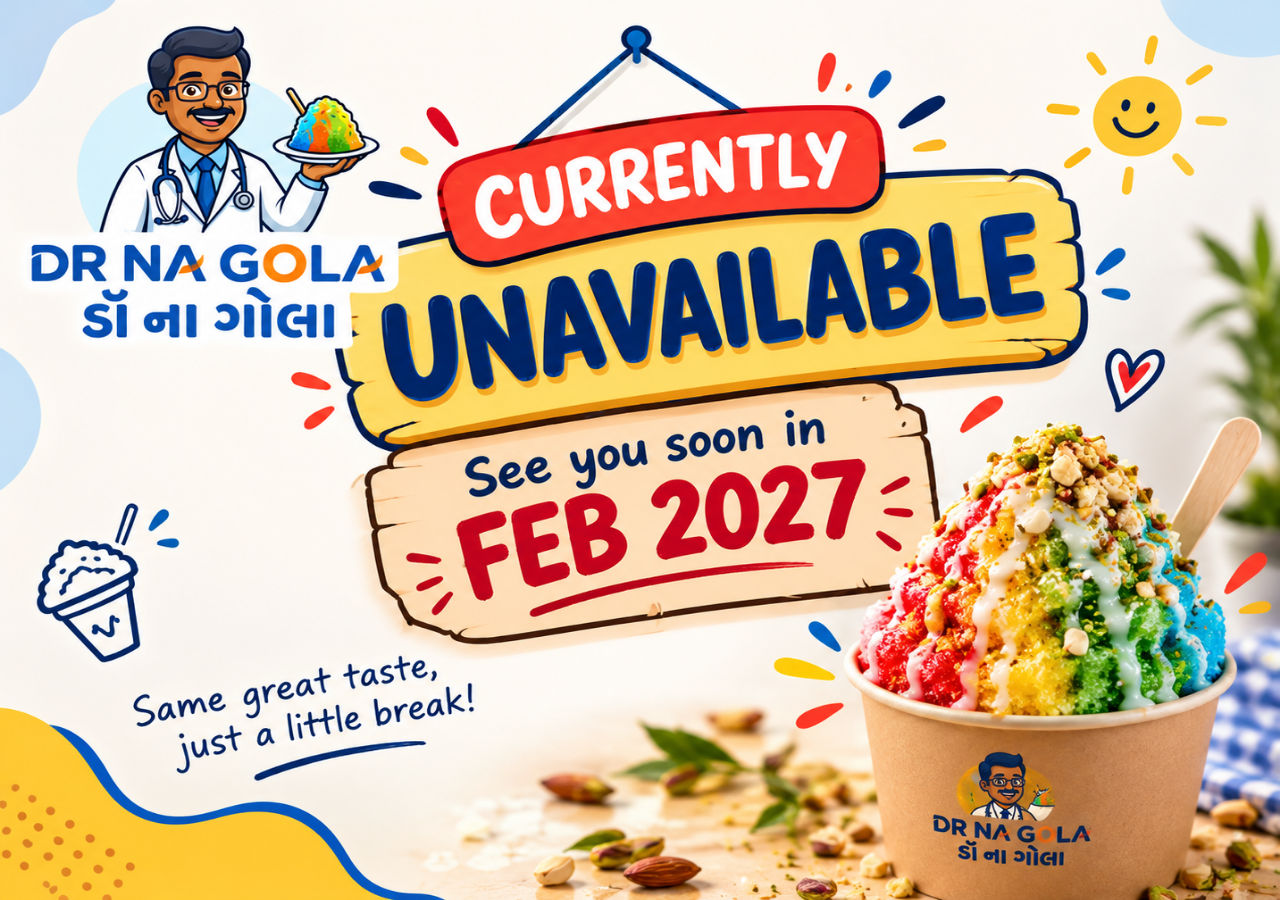
<file: closed.html>
<!DOCTYPE html>
<html lang="en">
<head>
  <meta charset="UTF-8">
  <meta name="viewport" content="width=device-width, initial-scale=1.0">
  <title>Currently Unavailable | Doctor Na Gola</title>
  <link rel="icon" type="image/png" href="/assets/logo.png">
  <link rel="apple-touch-icon" href="/assets/logo.png">
  <style>
    *, *::before, *::after { box-sizing: border-box; margin: 0; padding: 0; }

    html, body {
      width: 100%;
      height: 100%;
      overflow: hidden;
    }

    body {
      background: #D6EEFF;
    }

    .poster {
      width: 100vw;
      height: 100vh;
      object-fit: fill;
      display: block;
    }
  </style>
</head>
<body>
  <img class="poster" src="/assets/closed-poster.png" alt="Doctor Na Gola – Currently Unavailable, See you in Feb 2027">
</body>
</html>
</file>
